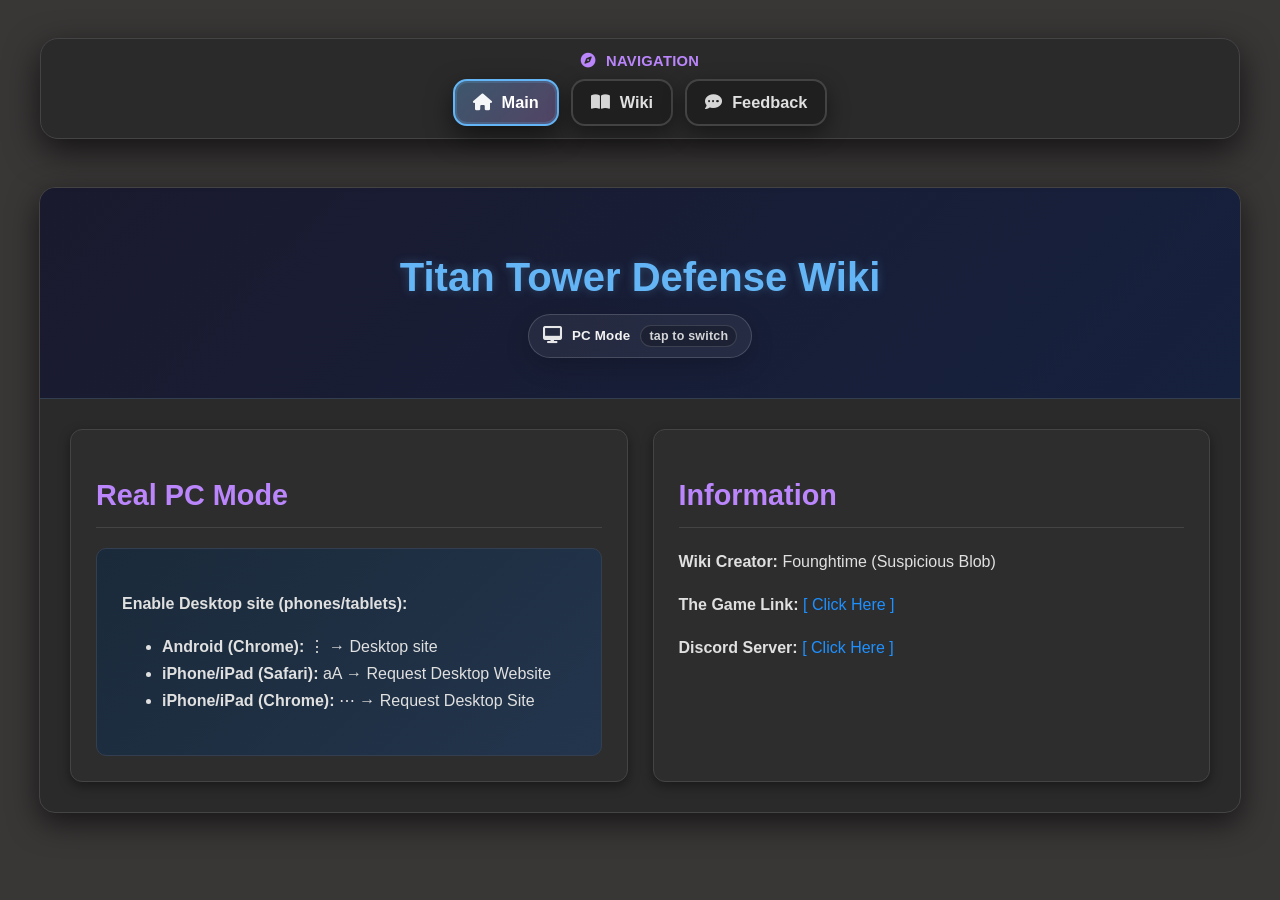
<file: index.html>
<!DOCTYPE html>
<html lang="en">
<head>
  <!-- Google tag (gtag.js) -->
  <script async src="https://www.googletagmanager.com/gtag/js?id=G-522HH13SN2"></script>
  <script>
    window.dataLayer = window.dataLayer || [];
    function gtag(){dataLayer.push(arguments);}
    gtag('js', new Date());

    gtag('config', 'G-522HH13SN2');
  </script>
  <meta charset="UTF-8">
  <meta id="viewport-meta" name="viewport" content="width=device-width, initial-scale=1.0, maximum-scale=5.0, user-scalable=yes">
  <meta name="description" content="Titan Tower Defense Wiki by Suspicious Blob">
  <title>Titan Tower Defense Wiki</title>

  <link rel="icon" href="./favicon.png">
  <link rel="stylesheet" href="./assets/nav.css">
  <link rel="stylesheet" href="https://cdnjs.cloudflare.com/ajax/libs/font-awesome/6.4.0/css/all.min.css">

  <script>
    (function () {
      try {
        var key = 'ttd_layout_mode';
        var saved = localStorage.getItem(key);

        if (!saved) {
          saved = 'pc';
          localStorage.setItem(key, 'pc');
        }

        if (saved === 'mobile') {
          document.documentElement.classList.add('mobile-mode');
        } else {
          document.documentElement.classList.remove('mobile-mode');
        }
      } catch (e) {}
    })();
  </script>

  <script async src="https://www.googletagmanager.com/gtag/js?id=G-JSCZMYRF35"></script>
  <script>
    window.dataLayer = window.dataLayer || [];
    function gtag(){dataLayer.push(arguments);}
    gtag('js', new Date());
    gtag('config', 'G-JSCZMYRF35');
  </script>

  <style>
    body {
      background: #393636;
      color: #e0e0e0;
      font-family: 'Segoe UI', Tahoma, Geneva, Verdana, sans-serif;
      margin: 0;
      padding: 20px;
    }

    .custom-container {
      max-width: 1200px;
      margin: 0 auto;
      background: #2a2a2a;
      border-radius: 16px;
      box-shadow: 0 10px 30px rgba(0, 0, 0, 0.6);
      overflow: hidden;
      border: 1px solid #444;
    }

    .custom-header {
      background: linear-gradient(135deg, #1a1a2e, #16213e);
      color: white;
      padding: 40px 30px;
      text-align: center;
      border-bottom: 1px solid #333f50;
    }

    .content-section {
      padding: 30px;
      display: grid;
      grid-template-columns: repeat(auto-fit, minmax(300px, 1fr));
      gap: 25px;
    }

    .card {
      background: #2d2d2d;
      border-radius: 12px;
      padding: 25px;
      box-shadow: 0 4px 12px rgba(0, 0, 0, 0.4);
      border: 1px solid #444;
      transition: transform 0.3s ease;
    }

    .card:hover {
      transform: translateY(-5px);
      box-shadow: 0 8px 20px rgba(0, 0, 0, 0.5);
    }

    h1.custom-title {
      font-size: 2.5rem;
      color: #64b5f6;
      text-shadow: 0 0 10px rgba(100, 181, 246, 0.3);
      margin-bottom: 10px;
    }

    .subtitle {
      color: #90a4ae;
      font-size: 1.2rem;
      margin-bottom: 25px;
    }

    h2.card-title {
      color: #bb86fc;
      font-size: 1.8rem;
      margin-bottom: 20px;
      padding-bottom: 15px;
      border-bottom: 1px solid #444;
      display: flex;
      align-items: center;
      gap: 10px;
    }

    .card-content { line-height: 1.7; }
    .card-content p { margin-bottom: 15px; }

    .highlight-box {
      background: linear-gradient(135deg, #1a2a3a, #23354d);
      padding: 25px;
      border-radius: 10px;
      margin: 25px 0 0;
      border: 1px solid #333f50;
    }

    .feature-list {
      list-style: none;
      padding-left: 0;
    }

    .feature-list li {
      padding: 12px 0 12px 35px;
      margin-bottom: 10px;
      position: relative;
      border-bottom: 1px dashed #444;
    }

    .feature-list li:before {
      content: "✓";
      position: absolute;
      left: 0;
      top: 50%;
      transform: translateY(-50%);
      width: 25px;
      height: 25px;
      background: #64b5f6;
      border-radius: 50%;
      display: flex;
      align-items: center;
      justify-content: center;
      color: white;
      font-weight: bold;
    }

    .footer {
      text-align: center;
      padding: 25px;
      background: #1a1a2e;
      color: #90a4ae;
      border-top: 1px solid #333f50;
    }

    .icon { font-size: 1.5rem; color: #64b5f6; }

    .disclaimer {
      color: #e74c3c;
      font-size: 0.9rem;
      text-align: center;
      margin-top: 15px;
      padding: 10px;
      background: rgba(231, 76, 60, 0.1);
      border-radius: 8px;
    }

    .mode-switch {
      margin-top: 14px;
      display: flex;
      justify-content: center;
      align-items: center;
    }

    .mode-toggle {
      appearance: none;
      border: 1px solid rgba(255,255,255,.16);
      background: rgba(255,255,255,.06);
      color: #f2f2f2;
      border-radius: 999px;
      padding: 10px 14px;
      cursor: pointer;
      display: inline-flex;
      align-items: center;
      gap: 10px;
      font-weight: 800;
      letter-spacing: .2px;
      transition: transform .12s ease, background .12s ease, border-color .12s ease;
      box-shadow: 0 8px 24px rgba(0,0,0,.18);
    }

    .mode-toggle i {
      font-size: 1.05rem;
      opacity: .95;
    }

    .mode-toggle:hover {
      background: rgba(255,255,255,.10);
      transform: translateY(-1px);
    }

    .mode-toggle:active {
      transform: translateY(0);
    }

    .mode-toggle:focus-visible {
      outline: 2px solid rgba(100,181,246,.55);
      outline-offset: 2px;
    }

    .mode-toggle .mode-label {
      font-weight: 900;
    }

    .mode-toggle .mode-badge {
      font-size: .78rem;
      font-weight: 900;
      padding: 3px 8px;
      border-radius: 999px;
      background: rgba(0,0,0,.22);
      border: 1px solid rgba(255,255,255,.14);
      color: rgba(242,242,242,.86);
      white-space: nowrap;
    }

    /* Синий стиль только у Mobile Mode */
    html.mobile-mode .mode-toggle {
      background: rgba(100,181,246,.18);
      border-color: rgba(100,181,246,.55);
    }

    /* PC Mode = ничего не делает, обычный режим */

    /* Mobile Mode */
    html.mobile-mode body {
      overflow-x: hidden !important;
      -webkit-overflow-scrolling: touch;
    }

    html.mobile-mode .custom-container {
      min-width: 0;
      width: 100%;
      max-width: 1200px;
    }

    @media (max-width: 768px) {
      body { padding: 10px; }
      .custom-header { padding: 25px 20px; }
      .content-section { padding: 20px; grid-template-columns: 1fr; }
      h1.custom-title { font-size: 2rem; }
    }
  </style>
</head>

<body>
  <div id="site-nav"></div>

  <div class="custom-container">
    <header class="custom-header">
      <h1 class="custom-title">Titan Tower Defense Wiki</h1>

      <div class="mode-switch" id="mode-switch" aria-label="Layout mode switch">
        <button class="mode-toggle" id="mode-toggle" type="button" title="Toggle PC Mode / Mobile Mode" aria-pressed="false">
          <i class="fas fa-desktop" aria-hidden="true"></i>
          <span class="mode-label">PC Mode</span>
          <span class="mode-badge">tap to switch</span>
        </button>
      </div>
    </header>

    <div class="content-section">
      <div class="card">
        <h2 class="card-title">Real PC Mode</h2>
        <div class="card-content">
          <div class="highlight-box" style="margin-top:0;">
            <p><strong>Enable Desktop site (phones/tablets):</strong></p>
            <ul>
              <li><strong>Android (Chrome):</strong> ⋮ → Desktop site</li>
              <li><strong>iPhone/iPad (Safari):</strong> aA → Request Desktop Website</li>
              <li><strong>iPhone/iPad (Chrome):</strong> ⋯ → Request Desktop Site</li>
            </ul>
          </div>
        </div>
      </div>

      <div class="card">
        <h2 class="card-title">Information</h2>
        <div class="card-content">
          <p><strong>Wiki Creator:</strong> Founghtime (Suspicious Blob)</p>
          <p><strong>The Game Link:</strong> <a href="https://www.roblox.com/games/14641667067/Titan-Tower-Defense" style="color: #1E90FF; text-decoration: none;">[ Click Here ]</a></p>
          <p><strong>Discord Server:</strong> <a href="https://discord.com/invite/titantd" style="color: #1E90FF; text-decoration: none;">[ Click Here ]</a></p>
        </div>
      </div>
    </div>

  </div>

  <script src="./assets/nav.js"></script>

  <script>
    (function () {
      const STORAGE_KEY = 'ttd_layout_mode';

      function applyMode(mode) {
        document.documentElement.classList.toggle('mobile-mode', mode === 'mobile');
      }

      function syncToggleUI() {
        const btn = document.getElementById('mode-toggle');
        if (!btn) return;

        const isMobile = document.documentElement.classList.contains('mobile-mode');
        btn.setAttribute('aria-pressed', isMobile ? 'true' : 'false');

        const icon = btn.querySelector('i');
        const label = btn.querySelector('.mode-label');

        if (isMobile) {
          if (icon) icon.className = 'fas fa-mobile-screen-button';
          if (label) label.textContent = 'Mobile Mode';
        } else {
          if (icon) icon.className = 'fas fa-desktop';
          if (label) label.textContent = 'PC Mode';
        }
      }

      const toggleBtn = document.getElementById('mode-toggle');

      if (toggleBtn) {
        toggleBtn.addEventListener('click', () => {
          const isMobile = document.documentElement.classList.contains('mobile-mode');
          const nextMode = isMobile ? 'pc' : 'mobile';

          try {
            localStorage.setItem(STORAGE_KEY, nextMode);
          } catch (e) {}

          applyMode(nextMode);
          syncToggleUI();
          requestAnimationFrame(() => window.dispatchEvent(new Event('resize')));
        });
      }

      try {
        let saved = localStorage.getItem(STORAGE_KEY);

        if (!saved) {
          saved = 'pc';
          localStorage.setItem(STORAGE_KEY, 'pc');
        }

        applyMode(saved);
        syncToggleUI();
      } catch (e) {
        applyMode('pc');
        syncToggleUI();
      }
    })();
  </script>
</body>
</html>
</file>
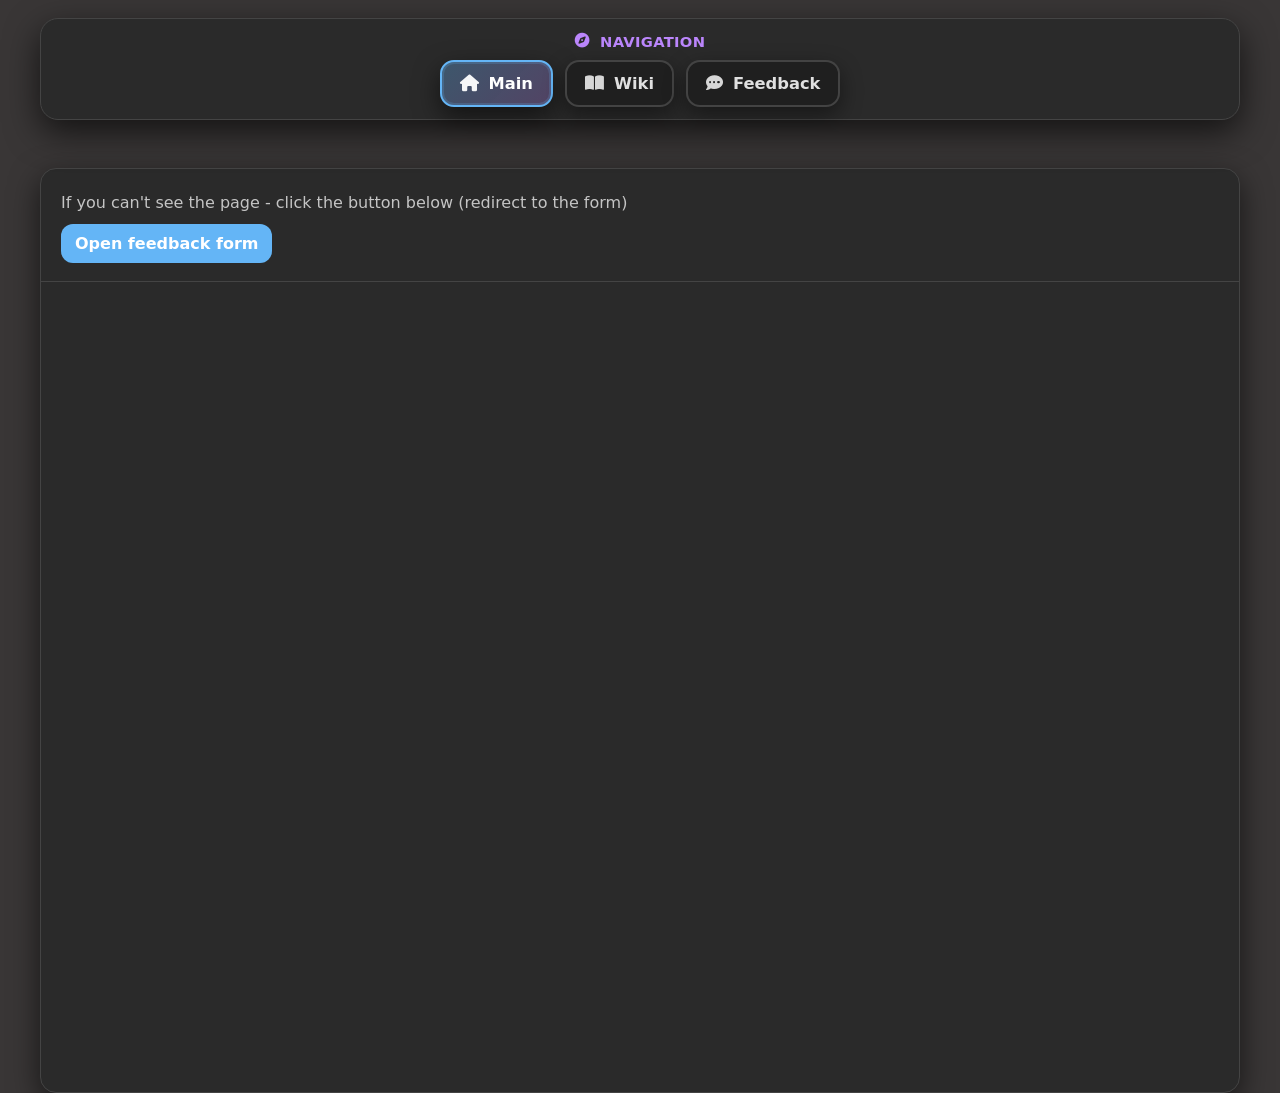
<file: feedback.html>
<!doctype html>
<html lang="en">
<head>
  <meta charset="utf-8" />
  <meta name="viewport" content="width=device-width,initial-scale=1" />
  <title>Wiki Feedback</title>
  <link rel="icon" href="/titan-tower-defense-wiki/favicon.png">
  <link rel="stylesheet" href="./assets/nav.css">
  <link rel="stylesheet" href="https://cdnjs.cloudflare.com/ajax/libs/font-awesome/6.5.0/css/all.min.css">

  <!-- Google tag (gtag.js) -->
  <script async src="https://www.googletagmanager.com/gtag/js?id=G-JSCZMYRF35"></script>
  <script>
    window.dataLayer = window.dataLayer || [];
    function gtag(){dataLayer.push(arguments);} 
    gtag('js', new Date());
    gtag('config', 'G-JSCZMYRF35');
  </script>
  
  <style>
    body{margin:0;background:#393636;color:#e0e0e0;font-family:system-ui,Segoe UI,Arial}
    :root { --page-gap: 16px; }
    .page { margin-top: var(--page-gap); }
    .page > :first-child { margin-top: 0 !important; }
    .wrap{max-width:1200px;margin:0 auto;padding:0 16px}
    .card{background:#2a2a2a;border:1px solid #444;border-radius:16px;overflow:hidden;box-shadow:0 10px 30px rgba(0,0,0,.6)}
    .top{padding:18px 20px;border-bottom:1px solid #444}
    a.btn{display:inline-block;margin-top:12px;background:#64b5f6;color:#fff;padding:10px 14px;border-radius:12px;text-decoration:none;font-weight:700}
    iframe{width:100%;height:90vh;border:0;display:block}
  </style>
</head>
<body>
  <div id="site-nav"></div>
  <script src="./assets/nav.js"></script>

  <main class="page">
    <div class="wrap">
      <div class="card">
        <div class="top">
          <div style="opacity:.85;margin-top:6px">If you can't see the page - click the button below (redirect to the form)</div>
          <a class="btn" href="https://script.google.com/macros/s/AKfycbzwJ4aqY-EVbYkB4J6ohmn4rnr3xHWEBeynmykMk9szXMPEsAr9JX6jj0L2jKoIBG-SMQ/exec" target="_blank" rel="noopener">
            Open feedback form
          </a>
        </div>

        <iframe
          src="https://script.google.com/macros/s/AKfycbzwJ4aqY-EVbYkB4J6ohmn4rnr3xHWEBeynmykMk9szXMPEsAr9JX6jj0L2jKoIBG-SMQ/exec"
          loading="lazy"
          referrerpolicy="no-referrer"
          allow="clipboard-read; clipboard-write">
        </iframe>
      </div>
    </div>
  </main>
</body>
</html>
</file>
<file: assets/nav.css>
.site-switch-panel{
  width:min(1200px, calc(100% - 40px));
  margin:18px auto 12px;
  padding:0;
  position:sticky;
  top:12px;
  z-index:2000;
  box-sizing:border-box;
}

.site-switch-panel-inner{
  background:#2a2a2a;
  border:1px solid #444;
  border-radius:18px;
  box-shadow:0 12px 34px rgba(0,0,0,.65);
  padding:14px 14px 12px;
}

.site-switch-panel-title{
  display:flex;
  align-items:center;
  justify-content:center;
  gap:10px;
  color:#bb86fc;
  font-weight:900;
  letter-spacing:.3px;
  margin-bottom:10px;
  text-transform:uppercase;
  font-size:.92rem;
}

.site-switchbar{
  display:flex;
  gap:12px;
  justify-content:center;
  flex-wrap:wrap;
}

.site-switch-btn{
  background:#1f1f1f;
  color:#e0e0e0;
  border:2px solid rgba(255,255,255,.16);
  border-radius:14px;
  padding:12px 18px;
  font-weight:900;
  font-size:1.02rem;
  display:inline-flex;
  align-items:center;
  gap:10px;
  box-shadow:0 8px 22px rgba(0,0,0,.45);
  transition:.15s transform,.15s background,.15s border,.15s box-shadow;
  user-select:none;
  text-decoration:none;
  touch-action:manipulation;
}

.site-switch-btn i{
  font-size:1.05rem;
  opacity:.95;
}

.site-switch-btn:hover{
  background:#2b2b2b;
  border-color:rgba(255,255,255,.26);
}

.site-switch-btn:active{
  transform:scale(.98);
}

.site-switch-btn.active{
  background:linear-gradient(135deg, rgba(100,181,246,.32), rgba(187,134,252,.28));
  border-color:#64b5f6;
  color:#fff;
  box-shadow:0 0 0 2px rgba(100,181,246,.20) inset, 0 10px 26px rgba(0,0,0,.55);
}

:root{
  --nav-gap: 16px;
}

.site-switch-panel{
  margin-bottom: var(--nav-gap) !important;
}

#site-nav + *{
  margin-top: var(--nav-gap) !important;
}

.nav-spacer{
  height: var(--nav-gap);
}

@media (max-width:520px){
  .site-switch-panel{
    padding:0 12px;
    top:8px;
  }

  .site-switch-btn{
    padding:10px 14px;
    font-size:.96rem;
    border-radius:13px;
  }
}
</file>
